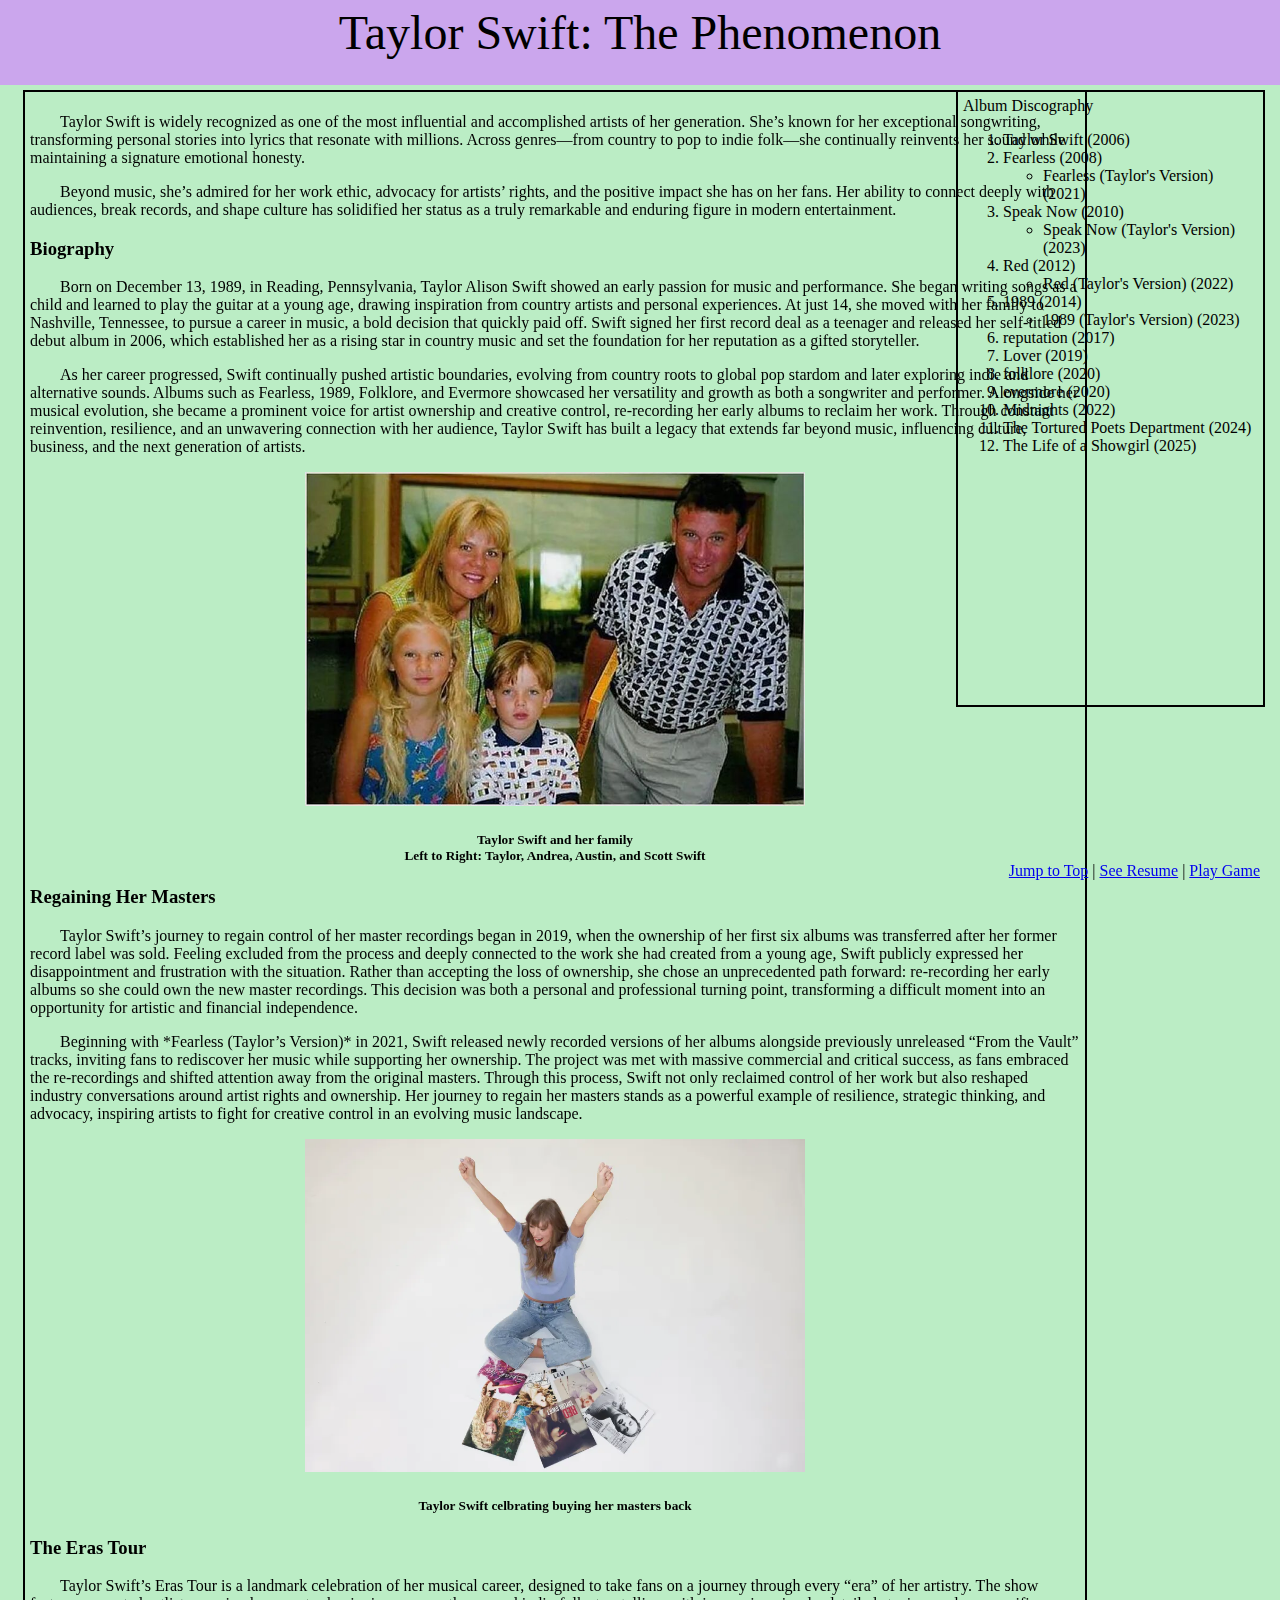
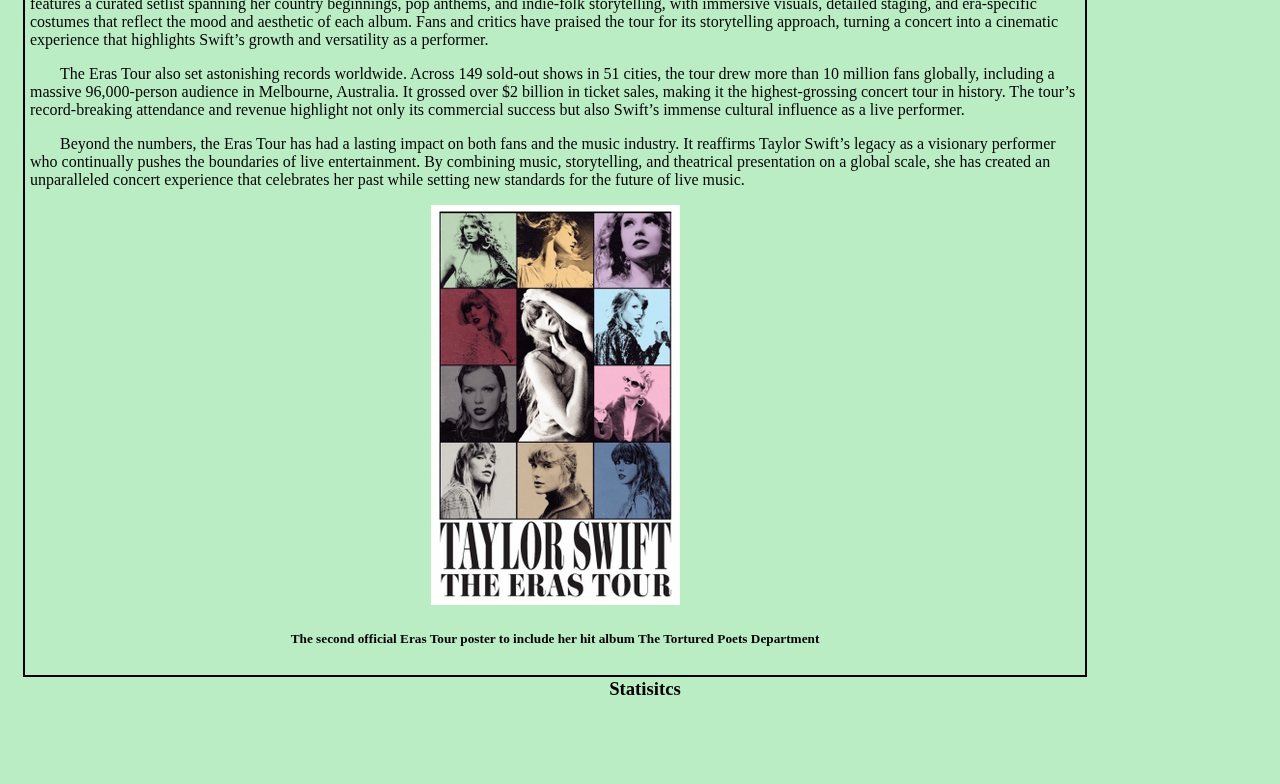
<file: index.html>
<!DOCTYPE html>
<html lang="en">

<head>
    <meta charset="UTF-8">
    <meta name="viewport" content="width=device-width, initial-scale=1.0">
    <title>Taylor Swift: The Phenomenon</title>
    <link rel="stylesheet" href="styles.css">
</head>

<body>

    <div class="common header" id="top">
        Taylor Swift: The Phenomenon
    </div>
    <div class="common right">
        Album Discography
        <br>
        <ol>
            <li>Taylor Swift (2006)</li>
            <li>Fearless (2008)
                <ul>
                    <li>Fearless (Taylor's Version) (2021)</li>
                </ul>
            </li>
            <li>Speak Now (2010)
                <ul>
                    <li>Speak Now (Taylor's Version) (2023)</li>
                </ul>
            </li>
            <li>Red (2012)
                <ul>
                    <li>Red (Taylor's Version) (2022)</li>
                </ul>
            </li>
            <li>1989 (2014)
                <ul>
                    <li>1989 (Taylor's Version) (2023)</li>
                </ul>
            </li>
            <li>reputation (2017)</li>
            <li>Lover (2019)</li>
            <li>folklore (2020)</li>
            <li>evermore (2020)</li>
            <li>Midnights (2022)</li>
            <li>The Tortured Poets Department (2024)</li>
            <li>The Life of a Showgirl (2025)</li>
        </ol>
        <iframe width="295" height="225" src="https://www.youtube.com/embed/BLIOMW1FAmg?si=K8vBoVpbqj5r6np3" title="YouTube video player" frameborder="0" allow="accelerometer; autoplay; clipboard-write; encrypted-media; gyroscope; picture-in-picture; web-share" referrerpolicy="strict-origin-when-cross-origin" allowfullscreen></iframe>
        </div>

    <div class="common body">
        <p> Taylor Swift is widely recognized as one of the most influential and accomplished artists of her generation.
            She’s known for her exceptional songwriting, transforming personal stories into lyrics that resonate with
            millions. Across genres—from country to pop to indie folk—she continually reinvents her sound while
            maintaining a signature emotional honesty.
        </p>
        <p>
            Beyond music, she’s admired for her work ethic, advocacy for artists’ rights, and the positive impact she
            has on her fans. Her ability to connect deeply with audiences, break records, and shape culture has
            solidified her status as a truly remarkable and enduring figure in modern entertainment.
        </p>
            <h3>Biography</h3>
        <p>Born on December 13, 1989, in Reading, Pennsylvania, Taylor Alison Swift showed an early passion for music and performance. 
            She began writing songs as a child and learned to play the guitar at a young age, drawing inspiration from country artists and personal experiences. 
            At just 14, she moved with her family to Nashville, Tennessee, to pursue a career in music, a bold decision that quickly paid off.
            Swift signed her first record deal as a teenager and released her self-titled debut album in 2006, which established her as a rising star in country music and set the foundation for her reputation as a gifted storyteller.</p>
        <p>As her career progressed, Swift continually pushed artistic boundaries, evolving from country roots to global pop stardom and later exploring indie and alternative sounds. 
            Albums such as Fearless, 1989, Folklore, and Evermore showcased her versatility and growth as both a songwriter and performer. 
            Alongside her musical evolution, she became a prominent voice for artist ownership and creative control, re-recording her early albums to reclaim her work. 
            Through constant reinvention, resilience, and an unwavering connection with her audience, Taylor Swift has built a legacy that extends far beyond music, influencing culture, business, and the next generation of artists.</p>
            <div class="images">
                <img src="images/Swift Family.jpg" alt="The Swift Family" width="500">
                <h5>Taylor Swift and her family
                    <br>
                    Left to Right: Taylor, Andrea, Austin, and Scott Swift
                </h5>
            </div>
            <h3>Regaining Her Masters</h3>
        <p>Taylor Swift’s journey to regain control of her master recordings began in 2019, when the ownership of her first six albums was transferred after her former record label was sold. 
            Feeling excluded from the process and deeply connected to the work she had created from a young age, Swift publicly expressed her disappointment and frustration with the situation. 
            Rather than accepting the loss of ownership, she chose an unprecedented path forward: re-recording her early albums so she could own the new master recordings. 
            This decision was both a personal and professional turning point, transforming a difficult moment into an opportunity for artistic and financial independence.</p>
        <p>Beginning with *Fearless (Taylor’s Version)* in 2021, Swift released newly recorded versions of her albums alongside previously unreleased “From the Vault” tracks, inviting fans to rediscover her music while supporting her ownership. 
            The project was met with massive commercial and critical success, as fans embraced the re-recordings and shifted attention away from the original masters. 
            Through this process, Swift not only reclaimed control of her work but also reshaped industry conversations around artist rights and ownership. 
            Her journey to regain her masters stands as a powerful example of resilience, strategic thinking, and advocacy, inspiring artists to fight for creative control in an evolving music landscape.</p>
            <div class="images">
                <img src="images/Masters.webp" alt="Taylor Swift Masters announcement" width="500">
                <h5>Taylor Swift celbrating buying her masters back</h5>
            </div>
            <h3>The Eras Tour</h3>
        <p>Taylor Swift’s Eras Tour is a landmark celebration of her musical career, designed to take fans on a journey through every “era” of her artistry. 
            The show features a curated setlist spanning her country beginnings, pop anthems, and indie-folk storytelling, with immersive visuals, detailed staging, and era-specific costumes that reflect the mood and aesthetic of each album. 
            Fans and critics have praised the tour for its storytelling approach, turning a concert into a cinematic experience that highlights Swift’s growth and versatility as a performer.</p>
        <p>The Eras Tour also set astonishing records worldwide. 
            Across 149 sold-out shows in 51 cities, the tour drew more than 10 million fans globally, including a massive 96,000-person audience in Melbourne, Australia. 
            It grossed over $2 billion in ticket sales, making it the highest-grossing concert tour in history. 
            The tour’s record-breaking attendance and revenue highlight not only its commercial success but also Swift’s immense cultural influence as a live performer.</p>
        <p>Beyond the numbers, the Eras Tour has had a lasting impact on both fans and the music industry. 
            It reaffirms Taylor Swift’s legacy as a visionary performer who continually pushes the boundaries of live entertainment. 
            By combining music, storytelling, and theatrical presentation on a global scale, she has created an unparalleled concert experience that celebrates her past while setting new standards for the future of live music.</p>
            <div class="images">
                <img src="images/The_Eras_Tour_Poster_(updated).png" alt="The Eras Tour Poster">
                <h5>The second official Eras Tour poster to include her hit album The Tortured Poets Department</h5>
            </div>
           

    </div>
<div class="common stats">
 <h3>Statisitcs</h3>
            <div class='tableauPlaceholder' id='viz1765913813129' style='position: relative'><noscript><a href='#'><img alt='Dashboard 1 ' src='https:&#47;&#47;public.tableau.com&#47;static&#47;images&#47;Ta&#47;TaylorSwiftBillboard_16521318994260&#47;Dashboard1&#47;1_rss.png' style='border: none' /></a></noscript><object class='tableauViz'  style='display:none;'><param name='host_url' value='https%3A%2F%2Fpublic.tableau.com%2F' /> <param name='embed_code_version' value='3' /> <param name='site_root' value='' /><param name='name' value='TaylorSwiftBillboard_16521318994260&#47;Dashboard1' /><param name='tabs' value='no' /><param name='toolbar' value='yes' /><param name='static_image' value='https:&#47;&#47;public.tableau.com&#47;static&#47;images&#47;Ta&#47;TaylorSwiftBillboard_16521318994260&#47;Dashboard1&#47;1.png' /> <param name='animate_transition' value='yes' /><param name='display_static_image' value='yes' /><param name='display_spinner' value='yes' /><param name='display_overlay' value='yes' /><param name='display_count' value='yes' /><param name='language' value='en-US' /></object></div> <script type='text/javascript'> var divElement = document.getElementById('viz1765913813129'); var vizElement = divElement.getElementsByTagName('object')[0];  if ( divElement.offsetWidth > 800 ) { vizElement.style.width='1366px';vizElement.style.height='795px';} else if ( divElement.offsetWidth > 500 ) { vizElement.style.width='1366px';vizElement.style.height='795px';} else { vizElement.style.width='100%';vizElement.style.height='1877px';}  var scriptElement = document.createElement('script'); scriptElement.src = 'https://public.tableau.com/javascripts/api/viz_v1.js';  vizElement.parentNode.insertBefore(scriptElement, vizElement);  </script>
</div>
    <div class="common footer"><a href="#top">Jump to Top</a> | <a href="resume.html">See Resume</a> | <a href="game.html">Play Game</a></div>


</body>

</html>
</file>
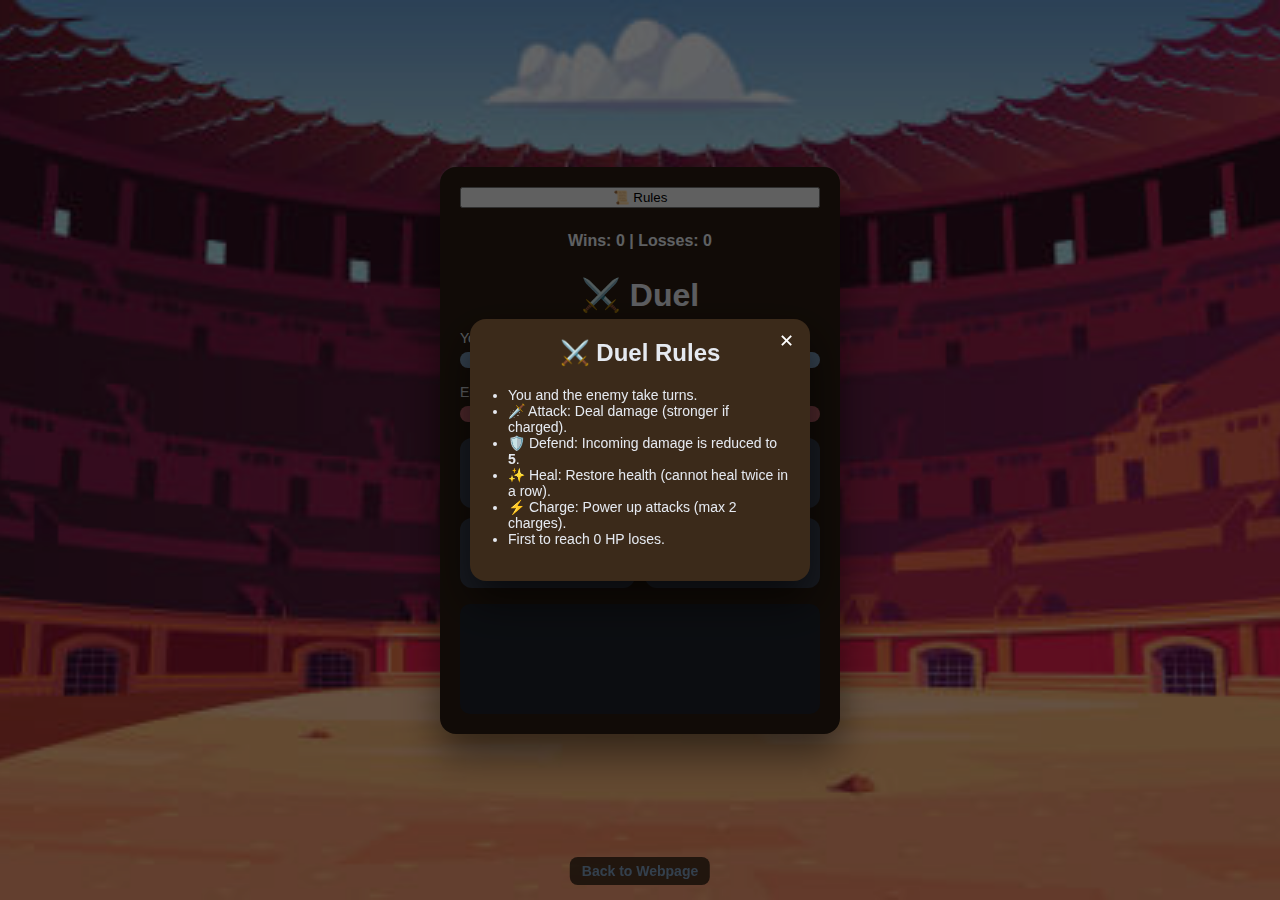
<file: game.html>
<!DOCTYPE html>
<html lang="en">
<head>
<meta charset="UTF-8" />
<meta name="viewport" content="width=device-width, initial-scale=1.0" />
<title>1v1 Duel</title>
<style>
    body {
        margin: 0;
        font-family: "Segoe UI", sans-serif;
        background: url(images/gladiator.jpg) no-repeat center center fixed;
        background-size: cover;
        color: #e5e9f0;
        height: 100vh;
        display: flex;
        align-items: center;
        justify-content: center;
    }

    .modal {
        position: fixed;
        inset: 0;
        background: rgba(0,0,0,0.6);
        display: flex;
        align-items: center;
        justify-content: center;
        z-index: 10;
    }

    .modal-content {
        background: #3b2a1a;
        padding: 20px;
        border-radius: 16px;
        width: 300px;
        position: relative;
        box-shadow: 0 20px 40px rgba(0,0,0,0.6);
        text-align: center;
    }

    .modal-content h2 { margin-top: 0; }

    .modal-content ul {
        padding-left: 18px;
        font-size: 14px;
        text-align: left;
    }

    .close {
        position: absolute;
        top: 10px;
        right: 10px;
        background: none;
        color: #fff;
        font-size: 18px;
        border: none;
        cursor: pointer;
    }

    .game {
        width: 360px;
        background: #2b1d12;
        border-radius: 16px;
        padding: 20px;
        box-shadow: 0 20px 40px rgba(0,0,0,0.5);
        display: flex;
        flex-direction: column;
        gap: 16px;
        position: relative;
        z-index: 1;
    }

    h1 { text-align: center; font-weight: 600; margin: 0; }

    .bar { background: #444c5c; border-radius: 8px; overflow: hidden; height: 16px; margin-top: 6px; }
    .fill { height: 100%; width: 100%; transition: width 0.4s; }
    .player .fill { background: #81a1c1; }
    .enemy .fill { background: #bf616a; }

    .section { font-size: 14px; }

    .actions { display: grid; grid-template-columns: repeat(2, 1fr); gap: 10px; }

    button.action {
        background: #3b4252;
        border: none;
        border-radius: 12px;
        padding: 12px;
        color: #eceff4;
        cursor: pointer;
        display: flex;
        flex-direction: column;
        align-items: center;
        gap: 4px;
        font-size: 14px;
        transition: transform 0.1s, background 0.2s;
    }

    button.action span { font-size: 22px; }
    button.action:hover { background: #4c566a; transform: translateY(-2px); }

    .log { background: #1e222b; border-radius: 10px; padding: 10px; font-size: 13px; height: 90px; overflow-y: auto; }
    #openRules { margin-bottom: 8px; }

    #rematchBtn {
        margin-top: 12px;
        padding: 10px 20px;
        border: none;
        border-radius: 10px;
        background: #81a1c1;
        color: #1b1f27;
        cursor: pointer;
        font-weight: bold;
    }
    #rematchBtn:hover { background: #5e7c99; }
    .scoreboard {
    text-align: center;
    font-weight: bold;
    font-size: 16px;
    margin-bottom: 10px;
    color: #eceff4;
}
.back-link {
    position: fixed;
    bottom: 20px;        /* distance from bottom of viewport */
    left: 50%;           /* center horizontally */
    transform: translateX(-50%);
    text-align: center;
    z-index: 5;          /* above background but below modals */
}

.back-link a {
    color: #81a1c1;
    text-decoration: none;
    font-weight: bold;
    font-size: 14px;
    background: rgba(43, 29, 18, 0.8);
    padding: 6px 12px;
    border-radius: 8px;
}

.back-link a:hover {
    text-decoration: underline;
}


</style>
</head>
<body>

<div class="modal" id="rulesModal">
    <div class="modal-content">
        <button class="close" id="closeRules">✕</button>
        <h2>⚔️ Duel Rules</h2>
        <ul>
            <li>You and the enemy take turns.</li>
            <li>🗡️ Attack: Deal damage (stronger if charged).</li>
            <li>🛡️ Defend: Incoming damage is reduced to <strong>5</strong>.</li>
            <li>✨ Heal: Restore health (cannot heal twice in a row).</li>
            <li>⚡ Charge: Power up attacks (max 2 charges).</li>
            <li>First to reach 0 HP loses.</li>
        </ul>
    </div>
</div>
<div class="back-link">
    <a href="index.html">Back to Webpage</a>
</div>
<div class="game">
    <button id="openRules">📜 Rules</button>
    <div class="scoreboard">
    Wins: <span id="wins">0</span> | Losses: <span id="losses">0</span>
</div>

    <h1>⚔️ Duel</h1>
    <div class="section player">You<div class="bar"><div class="fill" id="playerHP"></div></div></div>
    <div class="section enemy">Enemy<div class="bar"><div class="fill" id="enemyHP"></div></div></div>
    <div class="actions">
        <button class="action" data-action="attack"><span>🗡️</span>Attack</button>
        <button class="action" data-action="defend"><span>🛡️</span>Defend</button>
        <button class="action" data-action="heal"><span>✨</span>Heal</button>
        <button class="action" data-action="charge"><span>⚡</span>Charge</button>
    </div>
    <div class="log" id="log"></div>
</div>

<div class="modal" id="endModal" style="display:none;">
    <div class="modal-content">
        <button class="close" id="closeEnd">✕</button>
        <h2 id="endMessage"></h2>
        <button id="rematchBtn">🔄 Rematch</button>
    </div>
</div>

<script>
let playerHP = 100;
let enemyHP = 100;
let charged = 0;
let defending = false;
let lastHealPlayer = false;
let lastHealEnemy = false;
let playerTurn = true; // Track whose turn it is
let wins = 0;
let losses = 0;

const winsSpan = document.getElementById('wins');
const lossesSpan = document.getElementById('losses');

function updateScoreboard() {
    winsSpan.textContent = wins;
    lossesSpan.textContent = losses;
}


const playerBar = document.getElementById('playerHP');
const enemyBar = document.getElementById('enemyHP');
const log = document.getElementById('log');
const rulesModal = document.getElementById('rulesModal');
const endModal = document.getElementById('endModal');
const endMessage = document.getElementById('endMessage');
const rematchBtn = document.getElementById('rematchBtn');

function updateBars(){
    playerBar.style.width = playerHP+'%';
    enemyBar.style.width = enemyHP+'%';
}

function addLog(text){
    log.innerHTML += text+'<br>';
    log.scrollTop = log.scrollHeight;
}

function checkEnd(){
    if(playerHP<=0){ endMessage.textContent='You were defeated!'; showEndModal(); }
    if(enemyHP<=0){ endMessage.textContent='You were victorious!'; showEndModal(); }
    if(playerHP <= 0){
    losses++;
    updateScoreboard();
    endMessage.textContent='You were defeated!';
    showEndModal();
}
if(enemyHP <= 0){
    wins++;
    updateScoreboard();
    endMessage.textContent='You were victorious!';
    showEndModal();
}

}

function showEndModal(){
    endModal.style.display='flex';
    disableButtons();
}

function disableButtons(){
    document.querySelectorAll('.actions button').forEach(b=>b.disabled=true);
}
function enableButtons(){
    document.querySelectorAll('.actions button').forEach(b=>b.disabled=false);
}

function enemyTurn(){
    if(playerHP<=0||enemyHP<=0) return;
    let action=Math.random();
    let damage=Math.floor(Math.random()*12)+8;
    if(defending) damage=5;
    if(action<0.65){ playerHP-=damage; addLog(`Enemy attacks for ${damage}.`); lastHealEnemy=false; }
    else if(!lastHealEnemy){ enemyHP=Math.min(100,enemyHP+15); addLog('Enemy heals.'); lastHealEnemy=true; }
    else{ playerHP-=damage; addLog(`Enemy attacks for ${damage}.`); lastHealEnemy=false; }
    defending=false;
    updateBars();
    checkEnd();
    playerTurn = true; // Give control back to player
    if(playerHP>0 && enemyHP>0){ enableButtons(); }
}

document.querySelectorAll('.actions button').forEach(button=>{
    button.onclick=()=>{
        if(!playerTurn || playerHP<=0||enemyHP<=0) return; // Prevent player acting out of turn
        playerTurn = false;
        disableButtons(); // Disable until enemy finishes
        const action=button.dataset.action;
        let damage;
        if(action==='attack'){ damage=charged>0?15+charged*10:15; enemyHP-=damage; addLog(`You attack for ${damage}.`); charged=0; lastHealPlayer=false; }
        if(action==='defend'){ defending=true; addLog('You block and brace yourself.'); lastHealPlayer=false; }
        if(action==='heal'){ if(lastHealPlayer){ addLog('You cannot heal twice in a row.'); playerTurn=true; enableButtons(); return; } playerHP=Math.min(100,playerHP+20); addLog('You heal yourself.'); lastHealPlayer=true; }
        if(action==='charge'){ if(charged>=2){ addLog('You can only charge twice before attacking.'); playerTurn=true; enableButtons(); return; } charged++; addLog('You gather strength.'); lastHealPlayer=false; }
        updateBars();
        checkEnd();
        if(enemyHP>0 && playerHP>0){ setTimeout(enemyTurn,600); }
    };
});

document.getElementById('closeRules').onclick=()=>{ rulesModal.style.display='none'; };
document.getElementById('openRules').onclick=()=>{ rulesModal.style.display='flex'; };
document.getElementById('closeEnd').onclick=()=>{ endModal.style.display='none'; };

rematchBtn.onclick=()=>{
    playerHP=100; enemyHP=100; charged=0; defending=false;
    lastHealPlayer=false; lastHealEnemy=false;
    playerTurn = true;
    updateBars(); log.innerHTML=''; endModal.style.display='none'; enableButtons();
};

updateBars();

</script>
</body>
</html>
</file>
<file: styles.css>
body{
    background-color: rgb(187, 237, 197);
}

.common{
font-family: Cambria, Cochin, Georgia, Times, 'Times New Roman', serif;
    color: black;
    padding: 5px;
}
.header{
    background-color: rgb(203, 166, 237);
    position: absolute;
    top: 0px;
    right: 0px;
    left: 0px;
    height: 75px;
    text-align: center;
    font-size: xxx-large;
}

.body{
     position: relative;
    color: black;
    /* background-color: rgb(150, 116, 62); */
    left: 15px;
    width: 1050px;
    top: 82px;
    border: 2px solid black;
   
}

.right{
position: absolute;
top: 90px;
right: 15px;
width: 295px;
border: 2px solid black;
height: fit-content;
}

.footer{
    position: fixed;
    bottom: 15px;
    right: 15px;
    text-align: center;
}

p{
    text-indent: 30px;
}
.images{
    text-align: center;
}
.stats {
    clear: both;
    position: relative;
    display: block;
    width: 100%;
    max-width: 1400px;
    margin: 60px auto;
    text-align: center;
}

.tableauPlaceholder {
    position: static !important;
    margin: 0 auto;
}
</file>
